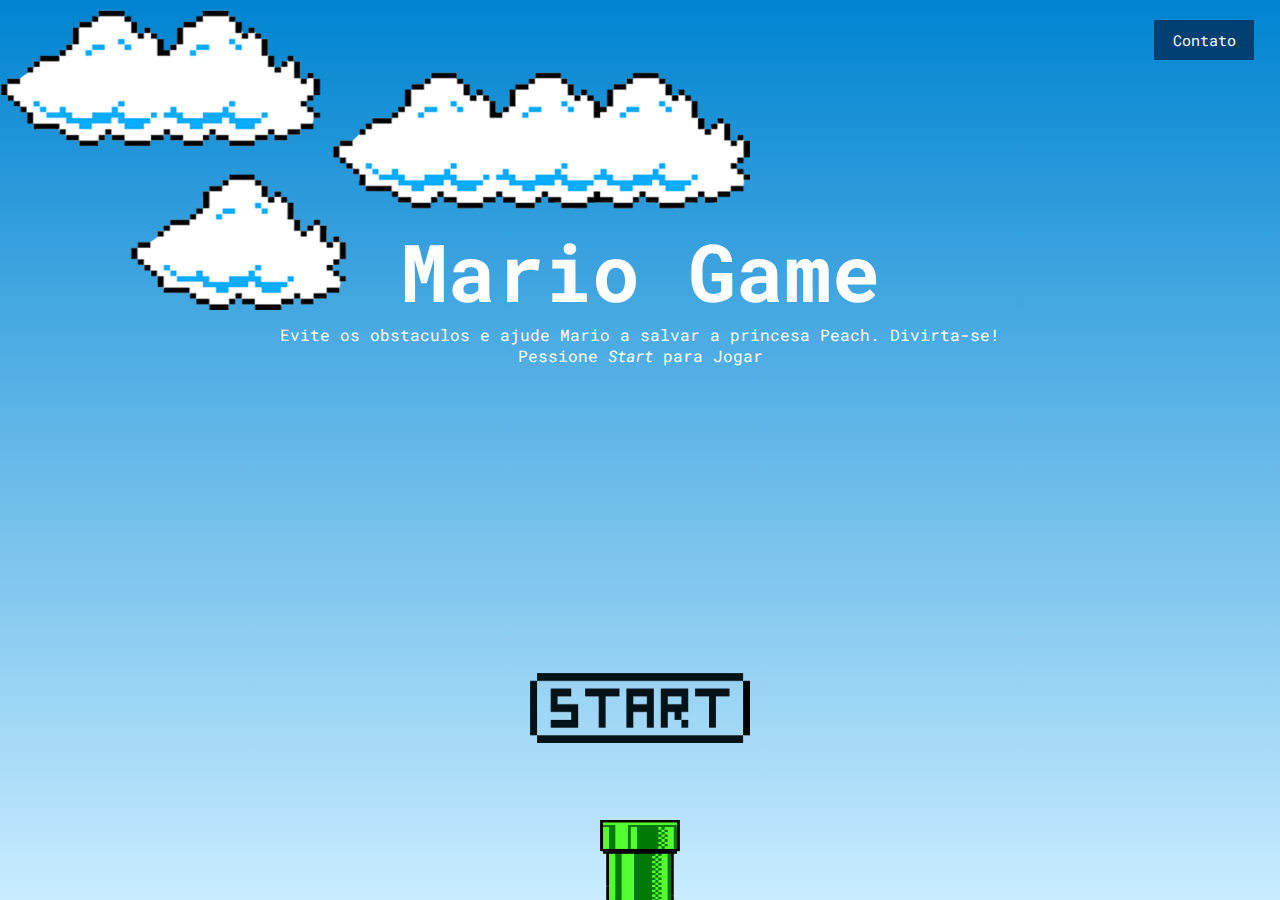
<file: index.html>
<!DOCTYPE html>
<html lang="pt-br">
<head>
    <meta charset="UTF-8">
    <meta name="viewport" content="width=device-width, initial-scale=1.0">
    <link rel="stylesheet" href="css/index.css">
    <link rel="preconnect" href="https://fonts.googleapis.com">
    <link rel="preconnect" href="https://fonts.gstatic.com" crossorigin>
    <link href="https://fonts.googleapis.com/css2?family=Roboto+Mono:wght@500&display=swap" rel="stylesheet">
    <title>Mario Game</title>
</head>
<body>
    <img src="images/clouds.png" alt="imagem nuvens" class="clouds">
    <main>
        
        <section class="contato">
            <div class="contato-container">
                <button class="dropbtn">Contato</button>
                <div class="dropdown-content">
                    <a href="https://instagram.com/emillygarai" target="_blank">Instagram</a>
                    <a href="https://twitter.com/emilly_fernads" target="_blank">Twitter</a>
                    <a href="mailto:emilly.fernandesads@gmail.com">Email</a>
                    <a href="https://www.linkedin.com/in/emilly-fernandes" target="_blank">Linkedin</a>
                    <a href="https://www.github.com/emilyfas" target="_blank">GitHub</a>
                </div>
            </div>
        </section>
        
        <div class="title-container">
            <h1>Mario Game</h1>
            <p>Evite os obstaculos e ajude Mario a salvar a princesa Peach. Divirta-se!</p>
            <p>Pessione <i>Start</i> para Jogar</p> 
        </div>
        
        <div class="start-container">
            <a href="jogo.html"><img src="images/Daco_4422541.png" alt="imagem começar jogo" width="150px" class="start"></a>
        </div>
        <img src="images/pipe.png" alt="imagem tubo verde" class="pipe">
    </main>
    <script src="js/index.js"></script>
</body>
</html>
</file>
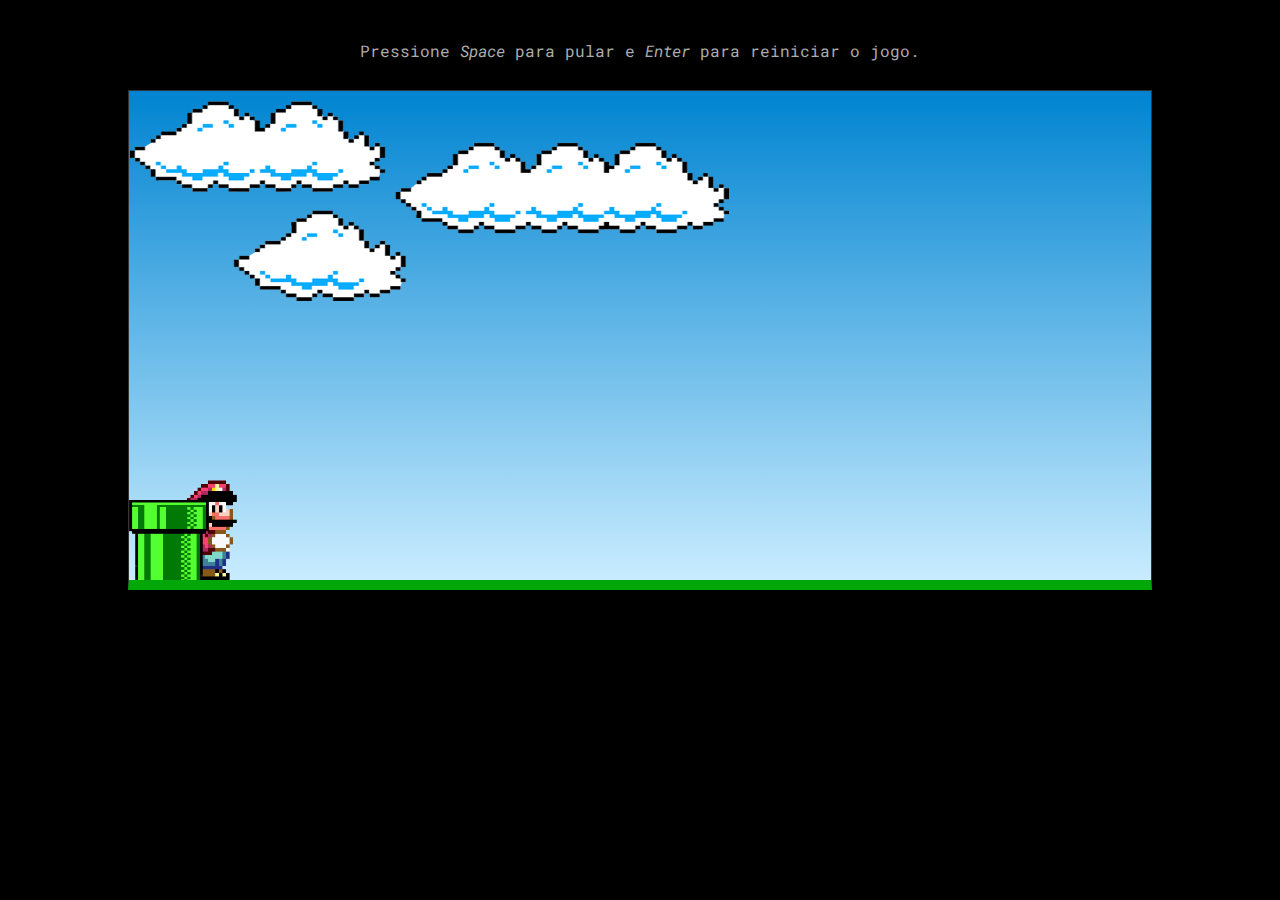
<file: jogo.html>
<!DOCTYPE html>
<html lang="pt-br">
<head>
    <meta charset="UTF-8">
    <meta http-equiv="X-UA-Compatible" content="IE=edge">
    <meta name="viewport" content="width=device-width, initial-scale=1.0">

    <link rel="stylesheet" href="css/jogo.css">
    <link rel="preconnect" href="https://fonts.googleapis.com">
    <link rel="preconnect" href="https://fonts.gstatic.com" crossorigin>
    <link href="https://fonts.googleapis.com/css2?family=Roboto+Mono:wght@500&display=swap" rel="stylesheet">
    <title>Mario Game</title>
</head>
<body class="tela-body">
    <header>
        <div class="instrucoes">
           <p>Pressione <i>Space</i> para pular e <i>Enter</i> para reiniciar o jogo.</p>
        </div>
    </header>
    <main class="game-board">
        <div class="game-status">
        <!-- mensagem de game over chamada pelo js -->
        </div>

        <img src="images/clouds.png" alt="imagem nuvens" class="clouds">
        <img src="images/mario.gif" alt="gif mario correndo" class="mario">
        <img src="images/pipe.png" alt="imagem tubo verde" class="pipe">


    </main>
    <script defer src="js/jogo.js"></script>

</body>
</html>
</file>
<file: css/index.css>
*{
    margin: 0;
    padding: 0;
    font-family: 'Roboto Mono', monospace;
    color: #fff;
}
body{
    width: 100vw;
    overflow: hidden;
}
.contato{
    display: flex;
    width: 100%;
    justify-content: end;
    margin-right: 4%;
    position: absolute;
    top: 20px;
}
.contato a{
    width: auto;
    height: 30px;
}
.contato-container{
    position: relative;
    display: inline-block;
}
.dropbtn{
    background-color: #003f72;
    border: none;
    width: 100px;
    height: 40px;
    color: #fff;
    font-size: 15px;
}
.dropdown-content {
    display: none;
    position: absolute;
    background-color: #003f72;
    width: 100px;
    box-shadow: 0px 8px 16px 0px rgba(0,0,0,0.2);
    z-index: 1;
}
.dropdown-content a {
    color: #fff;
    padding: 5px;
    margin: auto;
    text-decoration: none;
    display: block;
}
.dropdown-content a:hover {
    background-color: #007bc2;
    width: 100%;
}

.contato-container:hover .dropdown-content {
    display: flex;
    flex-wrap: wrap;
}

.contato-container:hover .dropbtn {
    background-color: #002f55;
}

main{
    display: flex;
    justify-content: center;
    align-items: center;
    flex-wrap: wrap;
    width: 100%;
    height: 100vh;
    background: linear-gradient(#0084d1, #c9ecff);
    overflow: hidden;
}
h1, p, a, h2{
    width: 100%;
    text-align: center;
}
h1{
    font-size: 80px;
}
.start-container img, a{
    height: 70px;
    width: 220px;
}
.title-container{
    width: 100%;
    display: flex;
    flex-wrap: wrap;
    margin-top: 5%;
}
.start-container:hover img, a{
    height: 80px;
    width: 240px;
}

.pipe{
    position: absolute;
    bottom: 0;
    width: 80px;
    height: 80px;
    animation: pipeAnimation 3s infinite linear;

}
.clouds{
    position: absolute;
    width: 750px;
    height: 300px;
    margin-top: 10px;
    animation: cloudsAnimation 4s infinite linear;
    z-index: 0;
}
@keyframes pipeAnimation{
    from{
        right: -80px;
    }
    to{
        right: 100%;
    }
}
@keyframes cloudsAnimation{
    from{
        right: -600px;
    }
    to{
        right: 100%;
    }
}
@media screen and (max-width: 500px){
    h1{
        font-size: 60px;
    }
    main{
        padding: 2%;
    }
}
</file>
<file: css/jogo.css>
* {
    margin: 0;
    padding: 0;
    box-sizing: border-box;
    font-family: 'Roboto Mono', monospace;
}

.tela-body{
    height: 90vh;
    width: 100vw;
    background-color: black;
}

.instrucoes p:nth-child(1) {
    margin: 20px 0 10px 0;
    color: #acacac;
}

.instrucoes p {
    color: #acacac;
    margin-bottom: 15px;
}

header {
    display: flex;
    justify-content: center;
}

.instrucoes {
    height: 90px;
    width: 60%;
    display: flex;
    flex-wrap: wrap;
    justify-content: center;
    align-items: center;
}

.game-board{
    width: 80%;
    height: 500px;
    border: 1px solid #333;
    border-bottom: 10px solid #00a708;
    background: linear-gradient(#0084d1, #c9ecff);
    margin: 0 auto;
    position: relative;
    overflow: hidden;
}
.pipe{
    position: absolute;
    bottom: 0;
    width: 80px;
    height: 80px;
    animation: pipeAnimation 2s infinite linear;
}
.mario{
    position: absolute;
    bottom: 0px;
    width: 130px;
}

.jump{
    animation: marioJump 500ms ease-out;
}

.clouds{
    position: absolute;
    width: 600px;
    height: 200px;
    margin-top: 10px;
    animation: cloudsAnimation 4s infinite linear;
}

.game-status{
    width: 100%;
    position: absolute;
}

.game-over{
    width: 400px;
    display: block;
    margin-left: auto;
    margin-right: auto;
}

.buttonStart{
    width: 152px;
    height: 45px;
    display: block;
    margin-left: auto;
    margin-right: auto;
    background-color: transparent;
    border: none;
    cursor:pointer;
}
.buttonStart:hover{
    width: 162px;
    height: 55px;
}
.buttonStart:hover img{
    width: 162px;
    height: 50px;
}

@keyframes pipeAnimation{
    from{
        right: -80px;
    }
    to{
        right: 100%;
    }
}

@keyframes marioJump{
    0%{
        bottom: 0;
    }
    40%{
        bottom: 140px;
    }
    50%{
        bottom: 150px;
    }
    60%{
        bottom: 140px;
    }
    100%{
        bottom: 0;
    }
}

@keyframes cloudsAnimation{
    from{
        right: -600px;
    }
    to{
        right: 100%;
    }
}

@media screen and (max-width: 760px){
    .tela-body{
        width: 100vw;
    } 
    .game-board{
        width: 100%;
        height: 450px;
    }
    .game-status{
        margin-top: 150px;
    }
    .game-over{
        width: 300px;
        margin: 0 auto;
    }
    .pipe{
        width: 50px;
        height: 50px;
    }
    .mario{
        width: 100px;
    }
    .start{
        width: 150px;
    }
    .buttonStart{
        width: 150px;
        margin: 0 auto;
    }
    .instrucoes{
        height: 100px;
        width: 100%;
        font-weight: bold;
        font-size: 13px;
        margin: 0 10px;
    }
    .instrucoes p {
        color: #ffffff;
        margin-bottom: 15px;
        margin-top: 0px;
    }
    .clouds{
        width: 500px;
        height: 150px;
    }
}
@media screen and (max-width: 420px){
    .instrucoes p:nth-child(1) {
        display: none;
    }
    .instrucoes p {
        margin: 0px;
    }
    .instrucoes{
        height: 70px;
    }
    .pipe{
        animation: pipeAnimation 1.5s infinite linear;
    }
    .game-over{
        width: 230px;
    }
    .start{
        width: 120px;
    }
    .buttonStart{
        width: 120px;
        margin: 0 auto;
    }

    @keyframes marioJump{
        0%{
            bottom: 0;
        }
        30%{
            bottom: 140px;
        }
        50%{
            bottom: 150px;
        }
        70%{
            bottom: 140px;
        }
        100%{
            bottom: 0;
        }
    }
}
</file>
